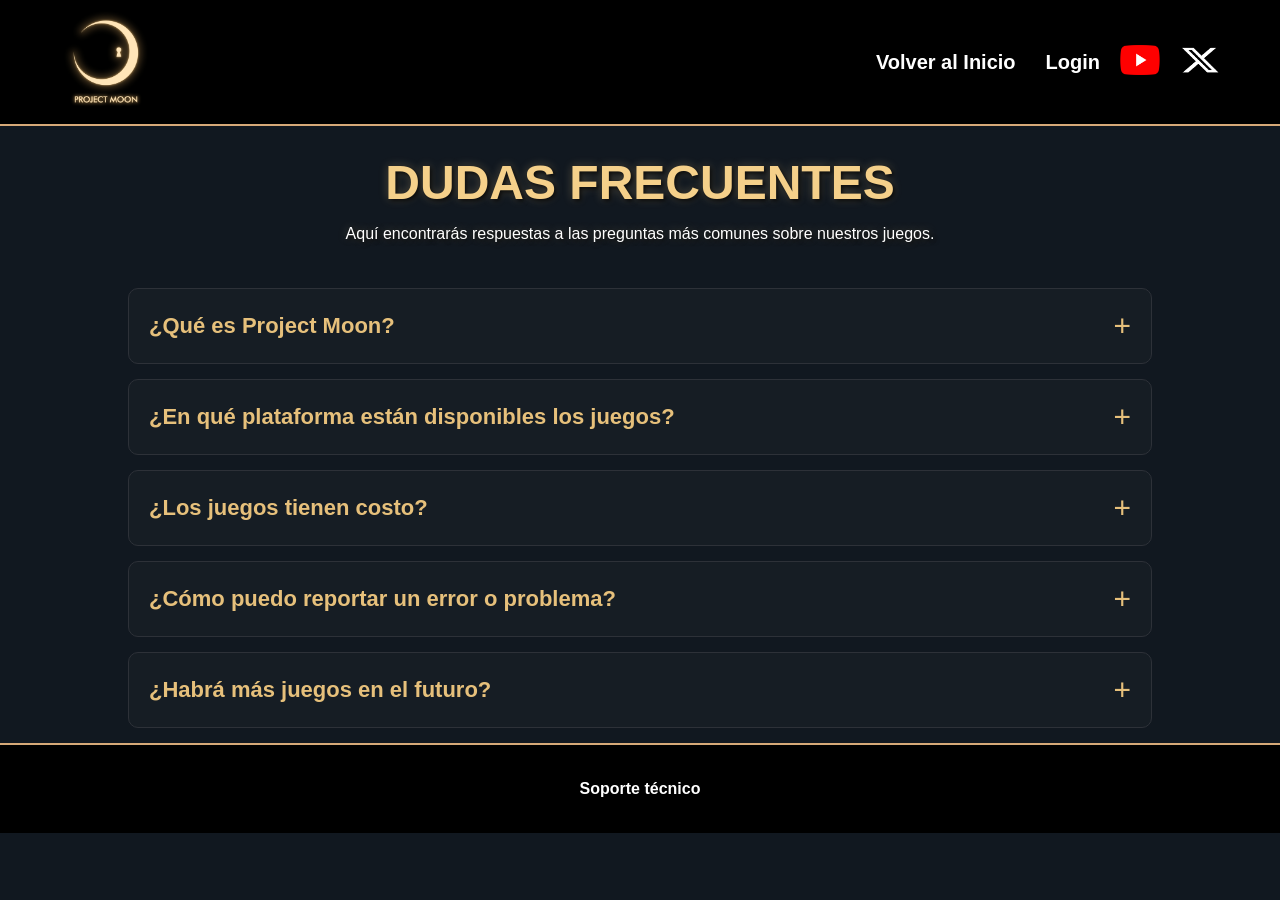
<file: pages/dudas_frecuentes.html>
<!DOCTYPE html>
<html lang="es">

<head>
    <meta charset="UTF-8">
    <meta name="viewport" content="width=device-width, initial-scale=1.0">
    <meta name="author" content="Grupo AVAE">
    <title>Dudas Frecuentes</title>
    <link rel="stylesheet" href="../static/css/style.css">
</head>

<body>
    <header>

        <nav class="navbar">
            <div class="Project">
                <img class="logo" src="../static/images/300px-Project_Moon_Logo.png" alt="Logo">
            </div>
            <div class="nav-links">
                <div class="links">
                    <a href="../index.html" class="link">Volver al Inicio</a>
                    <a href="login.html" class="link">Login</a>
                </div>

                <div class="socialMedia">
                    <a href="https://www.youtube.com/@ProjectMoonOfficial">
                        <img class="icon" src="../static/images/Youtube_logo.png" alt="youtube">
                    </a>
                    <a href="https://x.com/ProjMoonStudio">
                        <img class="icon" src="../static/images/X_logo_2023_(white).png" alt="X">
                    </a>
                </div>
            </div>
        </nav>
    </header>
    <main class="container">
        <div class="dudas_frecuentes">
            <h1>DUDAS FRECUENTES</h1>
            <p>Aquí encontrarás respuestas a las preguntas más comunes sobre
                nuestros juegos.
            </p>
        </div>
        <ul class="que_es_project">
            <li>
                <div class="pregunta">
                    <span>¿Qué es Project Moon?</span>
                    <button class="btn">+</button>
                </div>
                <p class="respuesta">
                    Project Moon es un estudio independiente de videojuegos.
                </p>
            </li>

            <li>
                <div class="pregunta">
                    <span>¿En qué plataforma están disponibles los juegos?</span>
                    <button class="btn">+</button>
                </div>
                <p class="respuesta">
                    En PC, Android y Apple por las aplicaciones de: Steam, PlayStore y AppStore.
                </p>
            </li>

            <li>
                <div class="pregunta">
                    <span>¿Los juegos tienen costo?</span>
                    <button class="btn">+</button>
                </div>
                <p class="respuesta">
                    Algunos son de pago y otros tienen contenido gratuito.
                </p>
            </li>

            <li>
                <div class="pregunta">
                    <span>¿Cómo puedo reportar un error o problema?</span>
                    <button class="btn">+</button>
                </div>
                <p class="respuesta">
                    En el apartado de Soporte técnico de este mismo sitio web.
                </p>
            </li>

            <li>
                <div class="pregunta">
                    <span>¿Habrá más juegos en el futuro?</span>
                    <button class="btn">+</button>
                </div>
                <p class="respuesta">
                    Probablemente sí.
                </p>
            </li>
        </ul>
    </main>
    <footer class="footer">
        <a href="Soporte_tecnico.html">Soporte técnico</a>
    </footer>
    <script src="../static/js/script.js"></script>
</body>

</html>
</file>
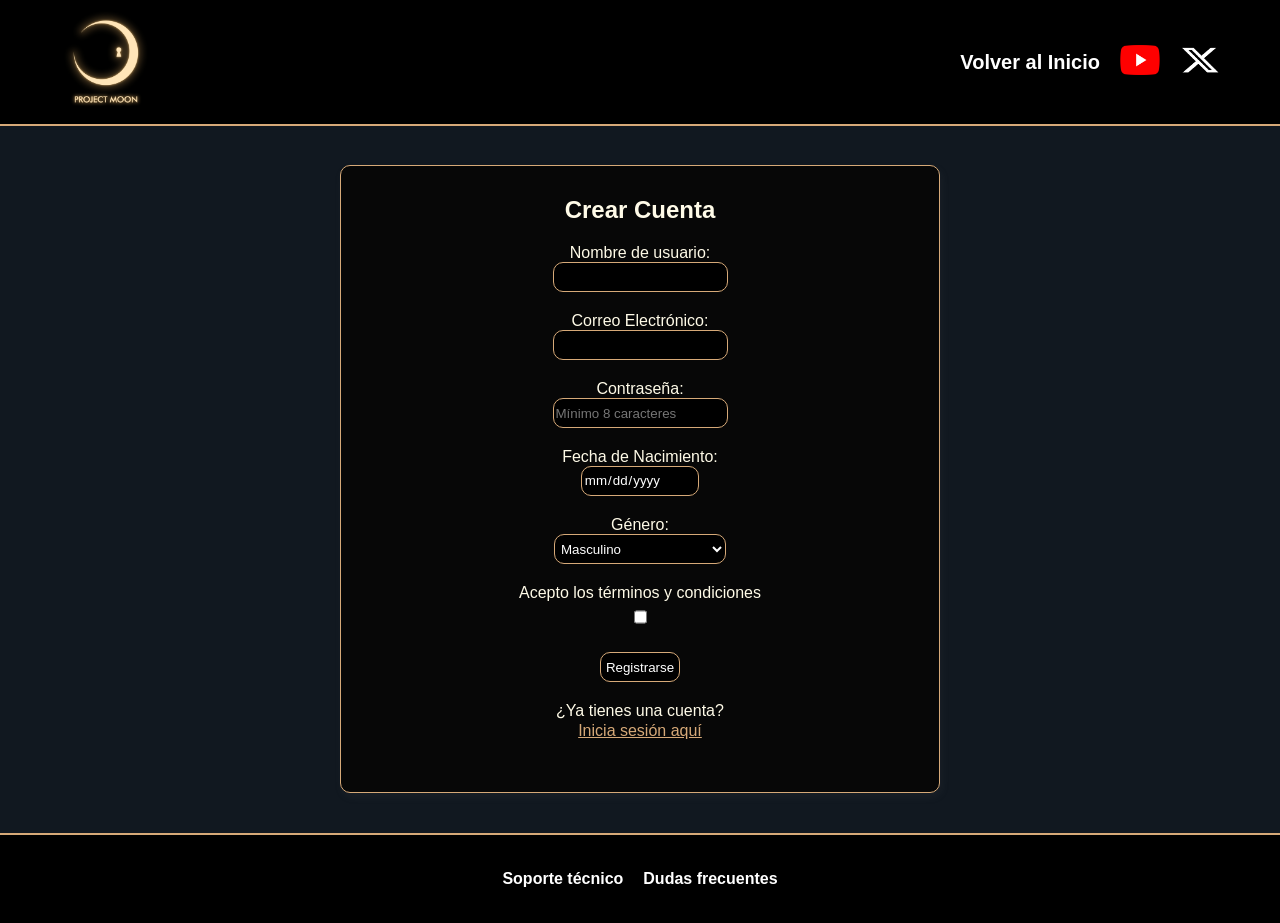
<file: pages/login.html>
<!doctype html>
<html lang="es">

<head>
    <meta charset="UTF-8">
    <meta name="viewport" content="width=device-width, initial-scale=1.0">
    <meta name="author" content="Grupo AVAE">
    <title>Project moon website</title>
    <link rel="stylesheet" href="../static/css/style.css">

</head>

<body>
    <header>
        <nav class="navbar">
            <div class="Project">
                <img class="logo" src="../static/images/300px-Project_Moon_Logo.png" alt="Logo">
            </div>
            <div class="nav-links">
                <div class="links">
                    <a href="../index.html" class="link">Volver al Inicio</a>
                </div>

                <div class="socialMedia">
                    <a href="https://www.youtube.com/@ProjectMoonOfficial">
                        <img class="icon" src="../static/images/Youtube_logo.png" alt="youtube">
                    </a>
                    <a href="https://x.com/ProjMoonStudio">
                        <img class="icon" src="../static/images/X_logo_2023_(white).png" alt="X">
                    </a>
                </div>
            </div>
        </nav>
    </header>

    <main class="container">
        <section class="formularios">
            <div class="forms">
                <h1>Crear Cuenta</h1>
                <form action="/procesar-registro" method="POST" class="soporte-group">
                    <div class="respuestas">
                        <label for="nombre">Nombre de usuario:</label>
                        <input type="text" id="nombre" name="nombre" required>
                    </div>
                    <div class="respuestas">
                        <label for="email">Correo Electrónico:</label>
                        <input type="email" id="email" name="email" required>
                    </div>
                    <div class="respuestas">
                        <label for="password">Contraseña:</label>
                        <input type="password" id="password" name="password" placeholder="Mínimo 8 caracteres"
                            minlength="8" required>
                    </div>
                    <div class="respuestas">
                        <label for="fecha-nacimiento">Fecha de Nacimiento:</label>
                        <input type="date" id="fecha-nacimiento" name="fecha_nacimiento" required>
                    </div>
                    <div class="respuestas">
                        <label for="genero">Género:</label>
                        <select id="genero" name="genero">
                            <option value="masculino">Masculino</option>
                            <option value="femenino">Femenino</option>
                            <option value="otro">Otro / Prefiero no decirlo</option>
                        </select>
                    </div>
                    <div class="respuestas">
                        <label for="terminos">Acepto los términos y condiciones</label>
                        <input type="checkbox" id="terminos" name="terminos" required>

                    </div>
                    <div class="respuestas regis">
                        <button type="submit">Registrarse</button>
                    </div>
                    <div class="respuestas user">
                        ¿Ya tienes una cuenta?
                        <a href="user.html">Inicia sesión aquí</a>
                    </div>
                </form>
            </div>
        </section>
    </main>
    <footer class="footer">
        <a href="Soporte_tecnico.html">Soporte técnico</a>
        <a href="dudas_frecuentes.html">Dudas frecuentes</a>
    </footer>
    <script>
        document.addEventListener('DOMContentLoaded', function () {
            document.querySelector('form').addEventListener('submit', function (event) {
                event.preventDefault();
                window.location.href = "user.html";
            });
        });
    </script>
</body>

</html>
</file>
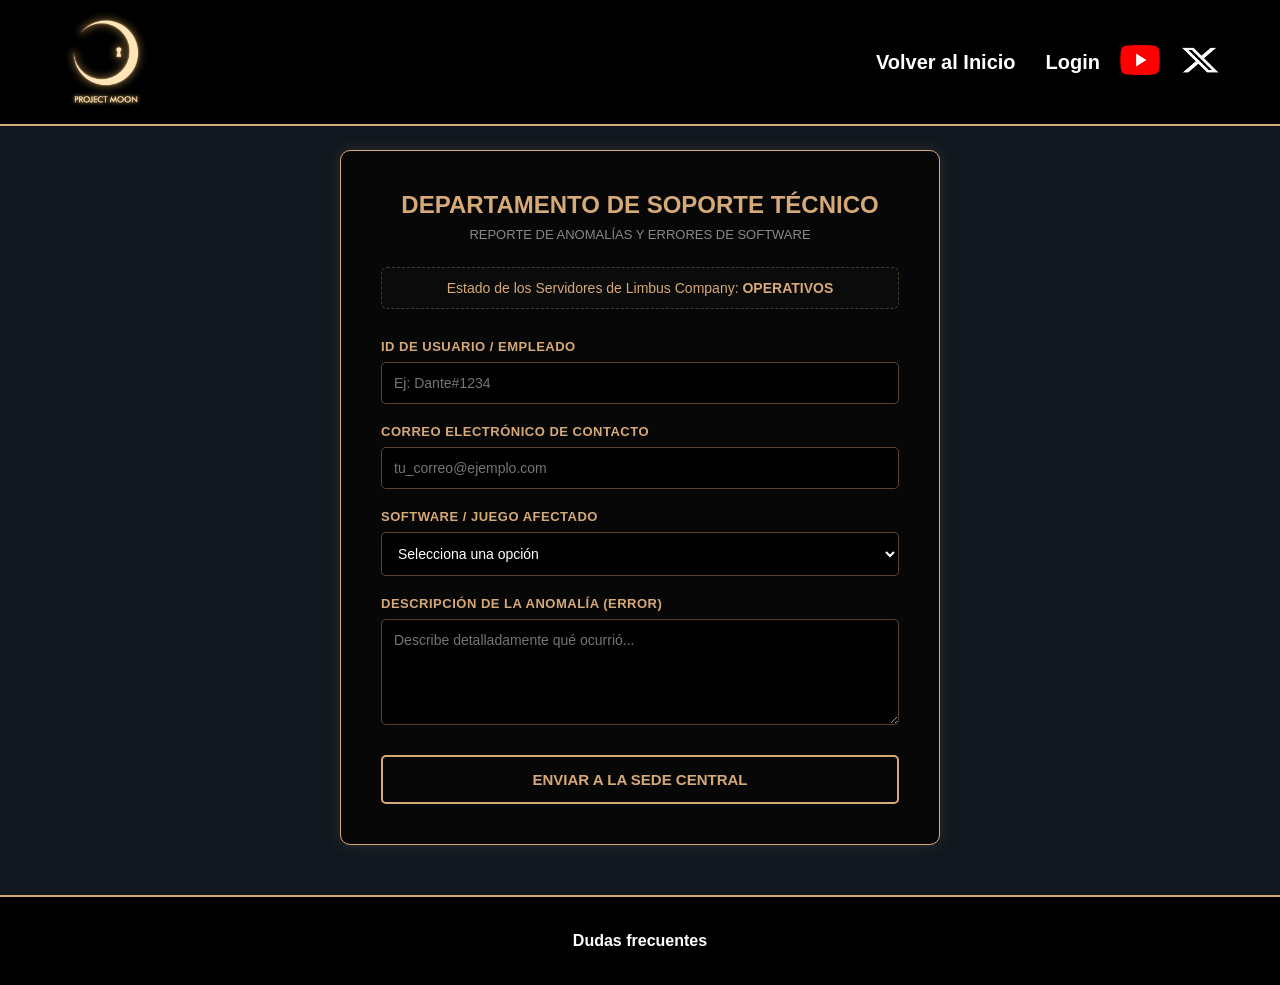
<file: pages/Soporte_tecnico.html>
<!DOCTYPE html>
<html lang="es">

<head>
    <meta charset="UTF-8">
    <meta name="viewport" content="width=device-width, initial-scale=1.0">
    <meta name="author" content="Grupo AVAE">
    <title>Soporte Técnico - Project Moon</title>
    <link rel="stylesheet" href="../static/css/style.css">
</head>

<body>
    <header>
        <nav class="navbar">
            <div class="Project">
                <img class="logo" src="../static/images/300px-Project_Moon_Logo.png" alt="Logo">
            </div>
            <div class="nav-links">
                <div class="links">
                    <a href="../index.html" class="link">Volver al Inicio</a>
                    <a href="login.html" class="link">Login</a>
                </div>

                <div class="socialMedia">
                    <a href="https://www.youtube.com/@ProjectMoonOfficial">
                        <img class="icon" src="../static/images/Youtube_logo.png" alt="youtube">
                    </a>
                    <a href="https://x.com/ProjMoonStudio">
                        <img class="icon" src="../static/images/X_logo_2023_(white).png" alt="X">
                    </a>
                </div>
            </div>
        </nav>
    </header>
    <main class="soporte-container">
        <section class="soporte-card">
            <h1>Departamento de Soporte Técnico</h1>
            <p class="soporte-subtitle">Reporte de Anomalías y Errores de Software</p>

            <div class="server-estado">
                <p>Estado de los Servidores de Limbus Company: <strong>OPERATIVOS</strong></p>
            </div>
            <form class="soporte-form" id="soporte-form">
                <div class="form-group">
                    <label for="username">ID de Usuario / Empleado</label>
                    <input type="text" id="username" placeholder="Ej: Dante#1234" required>
                </div>
                <div class="form-group">
                    <label for="email">Correo Electrónico de Contacto</label>
                    <input type="email" id="email" placeholder="tu_correo@ejemplo.com" required>
                </div>
                <div class="form-group">
                    <label for="game">Software / Juego Afectado</label>
                    <select id="game" required>
                        <option value="" disabled selected>Selecciona una opción</option>
                        <option value="lobotomy">Lobotomy Corporation</option>
                        <option value="library">Library of Ruina</option>
                        <option value="limbus">Limbus Company</option>
                        <option value="web">Problema con la Web</option>
                    </select>
                </div>

                <div class="form-group">
                    <label for="mensaje">Descripción de la Anomalía (Error)</label>
                    <textarea id="mensaje" rows="5" placeholder="Describe detalladamente qué ocurrió..."
                        required></textarea>
                </div>

                <button type="submit" class="btn-submit">Enviar a la sede central</button>
            </form>
        </section>

        <section id="cuadroGracias" class="reporte">
            <h1>¡¡¡Gracias por su reporte!!!</h1>
        </section>
    </main>

    <footer class="footer">
        <a href="dudas_frecuentes.html">Dudas frecuentes</a>
    </footer>
<script src="../static/js/script.js"></script>
</body>


</html>
</file>
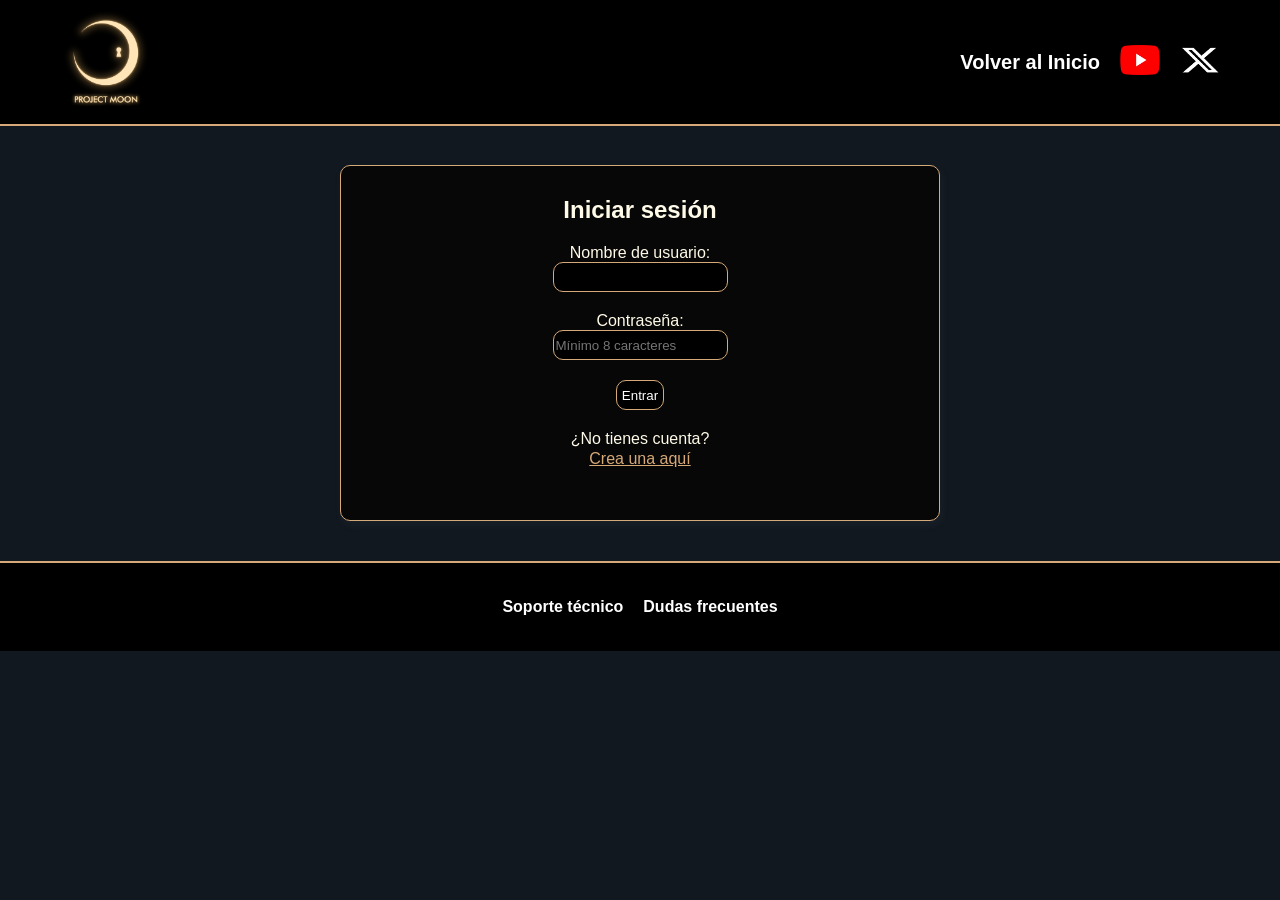
<file: pages/user.html>
<!doctype html>
<html lang="es">

<head>
    <meta charset="UTF-8">
    <meta name="viewport" content="width=device-width, initial-scale=1.0">
    <meta name="author" content="Grupo AVAE">
    <title>Project moon website</title>
    <link rel="stylesheet" href="../static/css/style.css">

</head>

<body>
    <header>
        <nav class="navbar">
            <div class="Project">
                <img class="logo" src="../static/images/300px-Project_Moon_Logo.png" alt="Logo">
            </div>
            <div class="nav-links">
                <div class="links">
                    <a href="../index.html" class="link">Volver al Inicio</a>
                </div>

                <div class="socialMedia">
                    <a href="https://www.youtube.com/@ProjectMoonOfficial">
                        <img class="icon" src="../static/images/Youtube_logo.png" alt="youtube">
                    </a>
                    <a href="https://x.com/ProjMoonStudio">
                        <img class="icon" src="../static/images/X_logo_2023_(white).png" alt="X">
                    </a>
                </div>
            </div>
        </nav>
    </header>

    <main class="container">
        <section class="formularios">
            <div class="forms">
                <h1>Iniciar sesión</h1>
                <form action="/procesar-registro" method="POST">
                    <div class="respuestas">
                        <label for="nombre">Nombre de usuario:</label>
                        <input type="text" id="nombre" name="nombre" required>
                    </div>
                    <div class="respuestas">
                        <label for="password">Contraseña:</label>
                        <input type="password" id="password" name="password" placeholder="Mínimo 8 caracteres"
                            minlength="8" required>
                    </div>
                    <div class="respuestas regis">
                        <button type="submit">Entrar</button>
                    </div>
                    <div class="respuestas user">
                        ¿No tienes cuenta?
                        <a href="login.html">Crea una aquí</a>
                    </div>
                </form>
            </div>
        </section>
    </main>
    <footer class="footer userr">
        <a href="Soporte_tecnico.html">Soporte técnico</a>
        <a href="dudas_frecuentes.html">Dudas frecuentes</a>
    </footer>
    <script>
        document.addEventListener('DOMContentLoaded', function () {
            document.querySelector('form').addEventListener('submit', function (event) {
                event.preventDefault();
                window.location.href = "../index.html";
            });
        });
    </script>
</body>

</html>
</file>
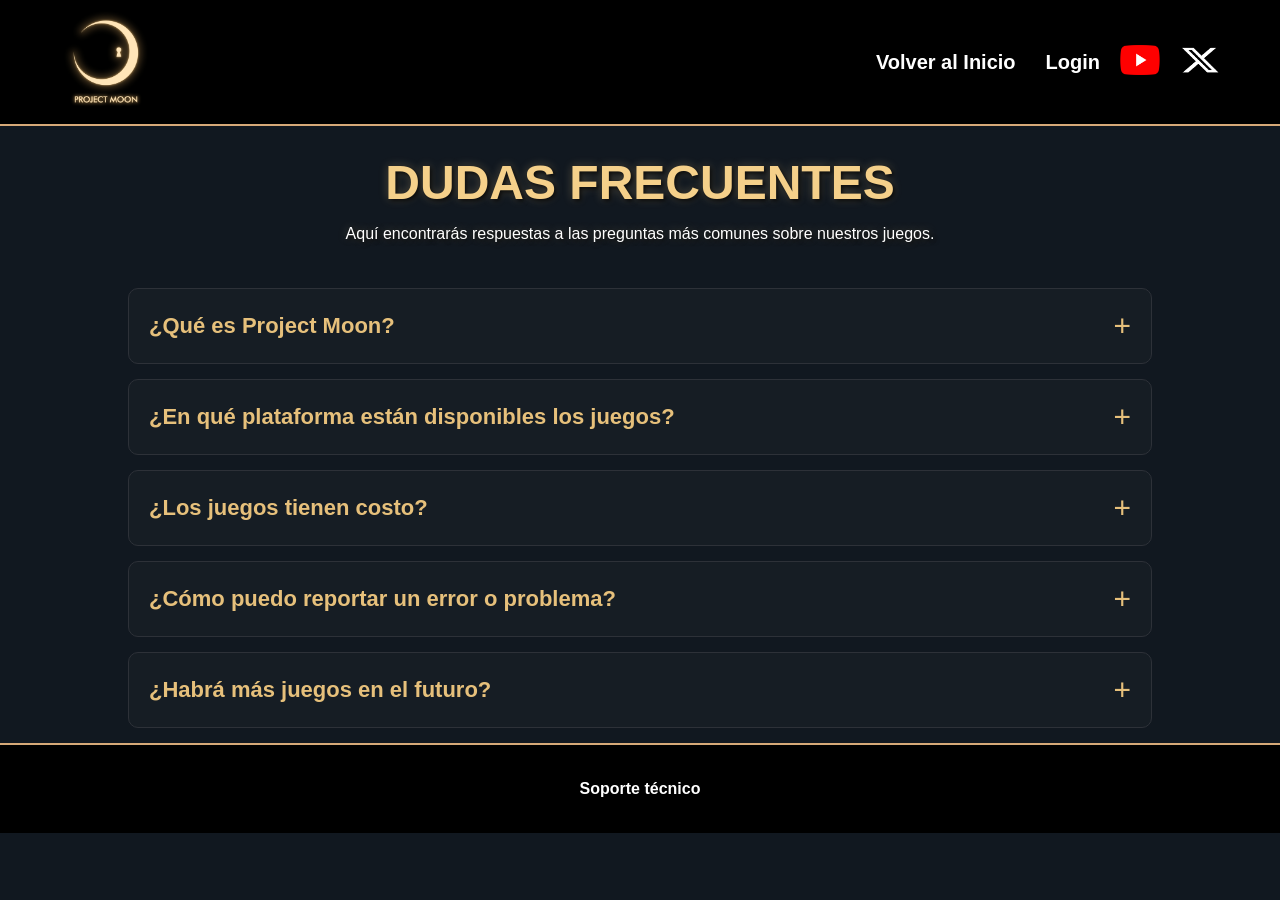
<file: Pagina_project_moon/pages/dudas_frecuentes.html>
<!DOCTYPE html>
<html lang="es">

<head>
    <meta charset="UTF-8">
    <meta name="viewport" content="width=device-width, initial-scale=1.0">
    <meta name="author" content="Grupo AVAE">
    <title>Dudas Frecuentes</title>
    <link rel="stylesheet" href="../static/css/style.css">
</head>

<body>
    <header>

        <nav class="navbar">
            <div class="Project">
                <img class="logo" src="/Pagina_project_moon/static/images/300px-Project_Moon_Logo.png" alt="Logo">
            </div>
            <div class="nav-links">
                <div class="links">
                    <a href="../index.html" class="link">Volver al Inicio</a>
                    <a href="login.html" class="link">Login</a>
                </div>

                <div class="socialMedia">
                    <a href="https://www.youtube.com/@ProjectMoonOfficial">
                        <img class="icon" src="/Pagina_project_moon/static/images/Youtube_logo.png" alt="youtube">
                    </a>
                    <a href="https://x.com/ProjMoonStudio">
                        <img class="icon" src="/Pagina_project_moon/static/images/X_logo_2023_(white).png" alt="X">
                    </a>
                </div>
            </div>
        </nav>
    </header>
    <main class="container">
        <div class="dudas_frecuentes">
            <h1>DUDAS FRECUENTES</h1>
            <p>Aquí encontrarás respuestas a las preguntas más comunes sobre
                nuestros juegos.
            </p>
        </div>
        <ul class="que_es_project">
            <li>
                <div class="pregunta">
                    <span>¿Qué es Project Moon?</span>
                    <button class="btn">+</button>
                </div>
                <p class="respuesta">
                    Project Moon es un estudio independiente de videojuegos.
                </p>
            </li>

            <li>
                <div class="pregunta">
                    <span>¿En qué plataforma están disponibles los juegos?</span>
                    <button class="btn">+</button>
                </div>
                <p class="respuesta">
                    En PC, Android y Apple por las aplicaciones de: Steam, PlayStore y AppStore.
                </p>
            </li>

            <li>
                <div class="pregunta">
                    <span>¿Los juegos tienen costo?</span>
                    <button class="btn">+</button>
                </div>
                <p class="respuesta">
                    Algunos son de pago y otros tienen contenido gratuito.
                </p>
            </li>

            <li>
                <div class="pregunta">
                    <span>¿Cómo puedo reportar un error o problema?</span>
                    <button class="btn">+</button>
                </div>
                <p class="respuesta">
                    En el apartado de Soporte técnico de este mismo sitio web.
                </p>
            </li>

            <li>
                <div class="pregunta">
                    <span>¿Habrá más juegos en el futuro?</span>
                    <button class="btn">+</button>
                </div>
                <p class="respuesta">
                    Probablemente sí.
                </p>
            </li>
        </ul>
    </main>
    <footer class="footer">
        <a href="Soporte_tecnico.html">Soporte técnico</a>
    </footer>
    <script src="../static/js/script.js"></script>
</body>

</html>
</file>
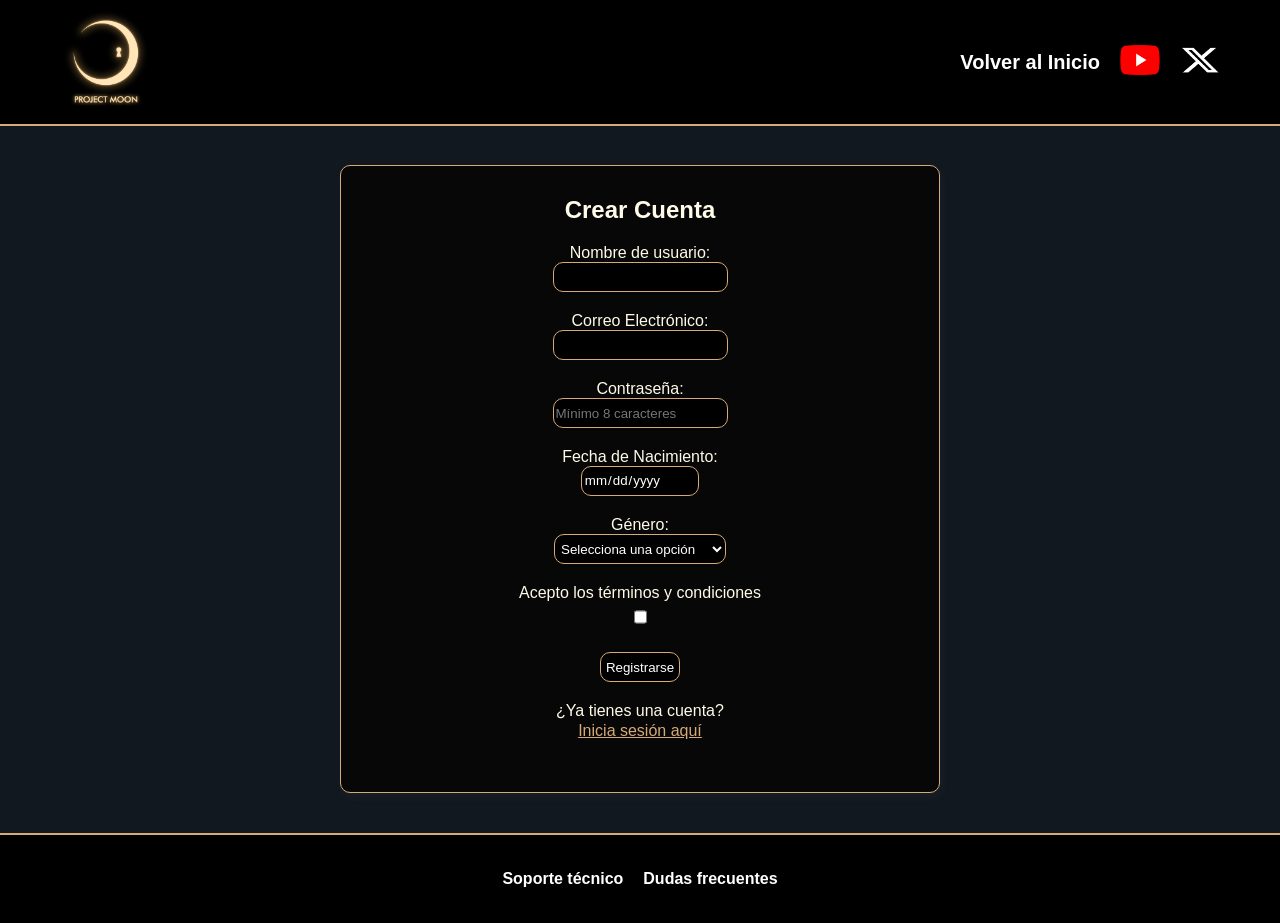
<file: Pagina_project_moon/pages/login.html>
<!doctype html>
<html lang="es">

<head>
    <meta charset="UTF-8">
    <meta name="viewport" content="width=device-width, initial-scale=1.0">
    <meta name="author" content="Grupo AVAE">
    <title>Project moon website</title>
    <link rel="stylesheet" href="../static/css/style.css">

</head>

<body>
    <header>
        <nav class="navbar">
            <div class="Project">
                <img class="logo" src="../static/images/300px-Project_Moon_Logo.png" alt="Logo">
            </div>
            <div class="nav-links">
                <div class="links">
                    <a href="../index.html" class="link">Volver al Inicio</a>
                </div>

                <div class="socialMedia">
                    <a href="https://www.youtube.com/@ProjectMoonOfficial">
                        <img class="icon" src="../static/images/Youtube_logo.png" alt="youtube">
                    </a>
                    <a href="https://x.com/ProjMoonStudio">
                        <img class="icon" src="../static/images/X_logo_2023_(white).png" alt="X">
                    </a>
                </div>
            </div>
        </nav>
    </header>

    <main class="container">
        <section class="formularios">
            <div class="forms">
                <h1>Crear Cuenta</h1>
                <form action="/procesar-registro" method="POST" class="soporte-group">
                    <div class="respuestas">
                        <label for="nombre">Nombre de usuario:</label>
                        <input type="text" id="nombre" name="nombre" required>
                    </div>
                    <div class="respuestas">
                        <label for="email">Correo Electrónico:</label>
                        <input type="email" id="email" name="email" required>
                    </div>
                    <div class="respuestas">
                        <label for="password">Contraseña:</label>
                        <input type="password" id="password" name="password" placeholder="Mínimo 8 caracteres"
                            minlength="8" required>
                    </div>
                    <div class="respuestas">
                        <label for="fecha-nacimiento">Fecha de Nacimiento:</label>
                        <input type="date" id="fecha-nacimiento" name="fecha_nacimiento" required>
                    </div>
                    <div class="respuestas">
                        <label for="genero">Género:</label>
                        <select id="genero" name="genero">
                            <option value="">Selecciona una opción</option>
                            <option value="masculino">Masculino</option>
                            <option value="femenino">Femenino</option>
                            <option value="otro">Otro / Prefiero no decirlo</option>
                        </select>
                    </div>
                    <div class="respuestas">
                        <label for="terminos">Acepto los términos y condiciones</label>
                        <input type="checkbox" id="terminos" name="terminos" required>

                    </div>
                    <div class="respuestas regis">
                        <button type="submit">Registrarse</button>
                    </div>
                    <div class="respuestas user">
                        ¿Ya tienes una cuenta?
                        <a href="user.html">Inicia sesión aquí</a>
                    </div>
                </form>
            </div>
        </section>
    </main>
    <footer class="footer">
        <a href="Soporte_tecnico.html">Soporte técnico</a>
        <a href="dudas_frecuentes.html">Dudas frecuentes</a>
    </footer>
    <script>
        document.addEventListener('DOMContentLoaded', function () {
            document.querySelector('form').addEventListener('submit', function (event) {
                event.preventDefault();
                window.location.href = "user.html";
            });
        });
    </script>
</body>

</html>
</file>
<file: static/css/style.css>
* {
    margin: 0;
    padding: 0;
    box-sizing: border-box;
    font-family: Arial, Helvetica, sans-serif;
}

html {
    scroll-behavior: smooth;
}

body {
    background-color: rgb(24, 28, 31);
}

.navbar {
    background-color: black;
    position: fixed;
    display: flex;
    align-items: center;
    justify-content: space-between;
    padding: 10px;
    padding-left: 60px;
    padding-right: 60px;
    width: 100%;
    border-bottom: 2px solid rgb(214, 169, 120);
    z-index: 5;
    top: 0;
    left: 0;
}

.logo {
    min-width: 10px;
    min-height: 10px;
    max-height: 100px;
    max-width: 100px;
    transition: transform 0.3s ease;
}

.logo:hover {
    transform: scale(1.2);
}

.nav-links {
    display: flex;
    justify-content: center;
    align-items: center;
    gap: 20px;
    flex-wrap: wrap;
}

.nav-links a {
    text-decoration: none;
    color: white;
    font-weight: bold;
    transition: transform 0.3s ease;
}

.nav-links a:hover {
    transform: scale(1.2);
}

.links {
    display: flex;
    gap: 30px;
    font-size: 20px;
}

.socialMedia {
    display: flex;
    align-items: center;
    gap: 20px;
    flex-wrap: wrap;
}

.container {
    margin-top: 125px;
}

.icon {
    width: 40px;
    height: 30px;
}

.footer {
    display: flex;
    justify-content: center;
    gap: 20px;
    width: 100%;
    height: 90px;
    align-items: center;
    background-color: rgb(0, 0, 0);
    border-top: 2px solid rgb(214, 169, 120);
    flex-wrap: wrap;
}

footer a {
    text-decoration: none;
    color: rgb(255, 255, 255);
    font-weight: bold;
}

.Juegos_ProjectMoon {
    display: flex;
    justify-content: row;
    align-items: center;
    gap: 10px;
    padding: 30px;
    flex-wrap: wrap;
}

.TarjetaVideojuego {
    width: 200px;
    min-width: 300px;
    flex: 1;
    min-height: 525px;
    max-height: 525px;
    display: flex;
    flex-direction: column;
    justify-content: center;
    align-items: center;
    text-align: center;
    background-color: rgb(7, 7, 7);
    border-radius: 10px;
    color: rgb(255, 251, 232);
    box-shadow: 2px 4px 8px rgba(32, 32, 32, 0.76);
    transition:
        transform 0.3s ease,
        box-shadow 0.3s ease;
    text-decoration: none;
    border: 1px solid rgb(214, 169, 120);
    gap: 5px;
    padding: 15px;
}

.TarjetaVideojuego a {
    transition: all 0.3s ease;
}

.TarjetaVideojuego a:hover {
    transform: scale(1.1);
}

.TarjetaVideojuego:hover {
    transform: scale(1.03) translateY(-15px);
    box-shadow: 10px 16px 20px rgba(32, 32, 32, 0.76);
}

.TarjetaVideojuego video {
    width: 90%;
    height: 80%;
}

.TarjetaVideojuego img {
    width: 60%;
    height: 170px;
    border-radius: 20px;
    margin-top: 15px;
    margin-bottom: 20px;
}

.container a {
    text-decoration: none;
    color: rgb(224, 205, 141);
    margin-bottom: 15px;
}

/*---LOGIN---------------------------------------------------------------------*/
.formularios {
    padding: 40px;
    display: flex;
    justify-content: center;
}

.forms {
    display: flex;
    flex-direction: column;
    padding: 30px;
    justify-content: center;
    align-items: center;
    background-color: rgb(7, 7, 7);
    border-radius: 10px;
    color: rgb(255, 251, 232);
    box-shadow: 2px 4px 8px rgba(109, 107, 107, 0.096);
    text-decoration: none;
    border: 1px solid rgb(214, 169, 120);
    width: 50%;
}

.respuestas {
    display: flex;
    flex-direction: column;
    justify-content: center;
    align-items: center;
    margin: 20px;
    transition: transform 0.3s ease;
}

.respuestas:hover {
    transform: scale(1.1);
}

.respuestas input {
    color: white;
    background-color: black;
    border-radius: 10px;
    height: 30px;
    padding: 2px;
    border: none;
    border: 1px solid rgb(214, 169, 120);
}

.respuestas select {
    color: white;
    background-color: black;
    border-radius: 10px;
    height: 30px;
    padding: 2px;
    border: none;
    border: 1px solid rgb(214, 169, 120);
}

.Acepto {
    margin-top: 10px;
}

.regis button {
    cursor: pointer;
    color: white;
    background-color: black;
    border-radius: 10px;
    padding: 5px;
    height: 30px;
    border: 1px solid rgb(214, 169, 120);
    transition: transform 0.3s ease;
}

.regis button:hover {
    transform: scale(1.1);
}

.user a {
    color: rgb(214, 169, 120);
    text-decoration: underline;
    margin: 2px;
}

.Acepto input {
    color: black;
}

/*---MUNDO--*/

.Mundo_ProjectMoon {
    display: flex;
    justify-content: center;
    flex-wrap: wrap;
    transition: transform 0.3s ease;
}

.Explicacion_Mundo {
    width: 85%;
    height: 650px;
    background-color: black;
    display: flex;
    justify-self: center;
    justify-content: center;
    align-items: center;
    align-content: center;
    flex-direction: row;
    border-radius: 20px;
    border: 3px solid rgb(214, 169, 120);
    color: white;
    text-align: center;
    box-shadow: 4px 8px 16px rgb(0, 0, 0);
    margin-bottom: 70px;
    flex-wrap: wrap;
    padding: 25px;
    overflow: scroll;
    scrollbar-width: none;
    flex-wrap: wrap;
}

.Mundo_ProjectMoon:hover {
    transform: scale(1.05);
}

.Explicacion_Mundo_Texto {
    flex: 2;
}

.Explicacion_Mundo_Texto h1 {
    font-size: 50px;
    color: red;
}

.Explicacion_Mundo_Texto p {
    color: rgb(214, 169, 120);
    font-weight: bold;
    font-size: 20px;
    margin-top: 15px;
    margin-bottom: 15px;
}

.Explicacion_Mundo_Texto h2 {
    font-size: 22px;
    color: white;
}

.Explicacion_Mundo_Img {
    flex: 1;
    height: 90%;
    width: 90%;
}

.Explicacion_Mundo img {
    width: 700px;
    height: 500px;
    margin-top: 35px;
}

/*DUDAS -------------------------------------------FRECUENTES*/
.dudas_frecuentes {
    display: flex;
    flex-direction: column;
    gap: 15px;
    color: white;
    text-shadow:
        2px 2px 4px rgba(0, 0, 0, 0.8),
        0 0 10px rgba(245, 208, 138, 0.3);
    position: relative;
    padding: 30px;
    justify-content: center;
    align-items: center;
}

.dudas_frecuentes h1 {
    font-size: 3rem;
    color: #f5d08a;
    text-shadow:
        2px 2px 4px rgba(0, 0, 0, 0.8),
        0 0 10px rgba(245, 208, 138, 0.3);
}

body {
    background: #111820;
    font-family: Arial, sans-serif;
}

.que_es_project {
    width: 80%;
    margin: auto;
    padding: 0;
}

.que_es_project li {
    list-style: none;
    background: #161d24;
    border: 1px solid #2d3138;
    border-radius: 10px;
    margin: 15px 0;
    padding: 20px;
    transition: transform 0.3s ease;
}

.que_es_project li:hover {
    transform: scale(1.1);
}

.pregunta {
    display: flex;
    justify-content: space-between;
    align-items: center;
    color: #e6c07b;
    font-size: 22px;
    font-weight: bold;
}

.btn {
    background: none;
    border: none;
    color: #e6c07b;
    font-size: 30px;
    cursor: pointer;
}

.respuesta {
    display: none;
    margin-top: 15px;
    color: white;
    line-height: 1.5;
}

.respuesta.activa {
    display: block;
}

/*DUDAS -------------------------------------------FRECUENTES*/

/* ==========================================================================
SOPORTE TÉCNICO 
========================================================================== */

.soporte-container {
    margin-top: 150px;
    margin-bottom: 50px;
    display: flex;
    flex-direction: column;
    justify-content: center;
    align-items: center;
    padding: 0 20px;
    min-height: calc(100vh - 240px);
}

.soporte-card {
    background-color: rgb(7, 7, 7);
    border: 1px solid rgb(214, 169, 120);
    border-radius: 10px;
    padding: 40px;
    width: 100%;
    max-width: 600px;
    box-shadow: 0 0 15px rgba(214, 169, 120, 0.15);
}

.soporte-card h1 {
    font-size: 24px;
    text-transform: uppercase;
    color: rgb(214, 169, 120);
    text-align: center;
    margin-bottom: 8px;
}

.soporte-subtitle {
    text-align: center;
    font-size: 13px;
    color: #888;
    text-transform: uppercase;
    margin-bottom: 25px;
}

.server-estado {
    display: flex;
    align-items: center;
    justify-content: center;
    gap: 10px;
    color: rgb(214, 169, 120);
    background-color: rgba(255, 255, 255, 0.02);
    padding: 12px;
    border-radius: 6px;
    margin-bottom: 30px;
    border: 1px dashed rgba(214, 169, 120, 0.3);
    font-size: 14px;
}

.soporte-form {
    display: flex;
    flex-direction: column;
    gap: 20px;
}

.form-group {
    display: flex;
    flex-direction: column;
    gap: 8px;
}

.form-group label {
    font-size: 13px;
    font-weight: bold;
    color: rgb(214, 169, 120);
    text-transform: uppercase;
    letter-spacing: 0.5px;
}

.form-group input {
    background-color: rgba(0, 0, 0, 0.8);
    border: 1px solid rgba(214, 169, 120, 0.4);
    border-radius: 5px;
    padding: 12px;
    color: white;
    font-size: 14px;

    outline: none;
}

.form-group select {
    background-color: rgba(0, 0, 0, 0.8);
    border: 1px solid rgba(214, 169, 120, 0.4);
    border-radius: 5px;
    padding: 12px;
    color: white;
    font-size: 14px;
    transition: all 0.3s ease;
    outline: none;
}

.form-group textarea {
    background-color: rgba(0, 0, 0, 0.8);
    border: 1px solid rgba(214, 169, 120, 0.4);
    border-radius: 5px;
    padding: 12px;
    color: white;
    font-size: 14px;
    transition: all 0.3s ease;
    outline: none;
}

.form-group select option {
    background-color: rgb(7, 7, 7);
    color: white;
}

.btn-submit {
    background-color: transparent;
    border: 2px solid rgb(214, 169, 120);
    color: rgb(214, 169, 120);
    padding: 14px;
    font-size: 15px;
    font-weight: bold;
    text-transform: uppercase;
    border-radius: 5px;
    cursor: pointer;
    transition: all 0.3s ease;
    margin-top: 10px;
}

.btn-submit a {
    text-decoration: none;
    color: rgb(214, 169, 120);
}

.btn-submit:hover {
    background-color: rgb(214, 169, 120);
    color: black;
    box-shadow: 0 0 15px rgba(214, 169, 120, 0.5);
    transform: translateY(-2px);
}

.btn-submit:active {
    transform: translateY(0);
}

/*gracias*/
.reporte {
    height: 300px;
    width: 650px;
    font-size: 40px;
    display: none;
    padding: 10px;
    flex-direction: column;
    justify-content: center;
    align-items: center;
    text-align: center;
    background-color: rgb(7, 7, 7);
    border-radius: 10px;
    color: rgb(214, 169, 120);
    box-shadow: 2px 4px 8px rgba(32, 32, 32, 0.76);
    text-decoration: none;
    border: 1px solid rgb(214, 169, 120);
    position: fixed;
    top: 50%;
    left: 50%;
    transform: translate(-50%, -50%);
    z-index: 1000;
}

/*gracias*/
</file>
<file: Pagina_project_moon/static/css/style.css>
* {
    margin: 0;
    padding: 0;
    box-sizing: border-box;
    font-family: Arial, Helvetica, sans-serif;
}

html {
    scroll-behavior: smooth;
}

body {
    background-color: rgb(24, 28, 31);
}

.navbar {
    background-color: black;
    position: fixed;
    display: flex;
    align-items: center;
    justify-content: space-between;
    padding: 10px;
    padding-left: 60px;
    padding-right: 60px;
    width: 100%;
    border-bottom: 2px solid rgb(214, 169, 120);
    z-index: 5;
    top: 0;
    left: 0;
}

.logo {
    min-width: 10px;
    min-height: 10px;
    max-height: 100px;
    max-width: 100px;
    transition: transform 0.3s ease;
}

.logo:hover {
    transform: scale(1.2);
}

.nav-links {
    display: flex;
    justify-content: center;
    align-items: center;
    gap: 20px;
    flex-wrap: wrap;
}

.nav-links a {
    text-decoration: none;
    color: white;
    font-weight: bold;
    transition: transform 0.3s ease;
}

.nav-links a:hover {
    transform: scale(1.2);
}

.links {
    display: flex;
    gap: 30px;
    font-size: 20px;
}

.socialMedia {
    display: flex;
    align-items: center;
    gap: 20px;
    flex-wrap: wrap;
}

.container {
    margin-top: 125px;
}

.icon {
    width: 40px;
    height: 30px
}

.footer {
    display: flex;
    justify-content: center;
    gap: 20px;
    width: 100%;
    height: 90px;
    align-items: center;
    background-color: rgb(0, 0, 0);
    border-top: 2px solid rgb(214, 169, 120);
    flex-wrap: wrap;

}

footer a {
    text-decoration: none;
    color: rgb(255, 255, 255);
    font-weight: bold;

}

.Juegos_ProjectMoon {
    display: flex;
    justify-content: row;
    align-items: center;
    gap: 10px;
    padding: 30px;
    flex-wrap: wrap;
}

.TarjetaVideojuego {
    width: 200px;
    min-width: 300px;
    flex: 1;
    min-height: 525px;
    max-height: 525px;
    display: flex;
    flex-direction: column;
    justify-content: center;
    align-items: center;
    text-align: center;
    background-color: rgb(7, 7, 7);
    border-radius: 10px;
    color: rgb(255, 251, 232);
    box-shadow: 2px 4px 8px rgba(32, 32, 32, 0.76);
    transition: transform 0.3s ease, box-shadow 0.3s ease;
    text-decoration: none;
    border: 1px solid rgb(214, 169, 120);
    gap: 5px;
    padding: 15px;
}

.TarjetaVideojuego a {
    transition: all 0.3s ease;
}

.TarjetaVideojuego a:hover {
    transform: scale(1.1);
}

.TarjetaVideojuego:hover {
    transform: scale(1.03) translateY(-15px);
    box-shadow: 10px 16px 20px rgba(32, 32, 32, 0.76);
}


.TarjetaVideojuego video {
    width: 90%;
    height: 80%;
}

.TarjetaVideojuego img {
    width: 60%;
    height: 170px;
    border-radius: 20px;
    margin-top: 15px;
    margin-bottom: 20px;
}


.container a {
    text-decoration: none;
    color: rgb(224, 205, 141);
    margin-bottom: 15px;
}


/*---LOGIN---------------------------------------------------------------------*/
.formularios {
    padding: 40px;
    display: flex;
    justify-content: center;
}

.forms {
    display: flex;
    flex-direction: column;
    padding: 30px;
    justify-content: center;
    align-items: center;
    background-color: rgb(7, 7, 7);
    border-radius: 10px;
    color: rgb(255, 251, 232);
    box-shadow: 2px 4px 8px rgba(109, 107, 107, 0.096);
    text-decoration: none;
    border: 1px solid rgb(214, 169, 120);
    width: 50%;
}


.respuestas {
    display: flex;
    flex-direction: column;
    justify-content: center;
    align-items: center;
    margin: 20px;
    transition: transform 0.3s ease;
}

.respuestas:hover {
    transform: scale(1.1);
}

.respuestas input {
    color: white;
    background-color: black;
    border-radius: 10px;
    height: 30px;
    padding: 2px;
    border: none;
    border: 1px solid rgb(214, 169, 120);
}

.respuestas select {
    color: white;
    background-color: black;
    border-radius: 10px;
    height: 30px;
    padding: 2px;
    border: none;
    border: 1px solid rgb(214, 169, 120);
}

.Acepto {
    margin-top: 10px;
}

.regis button {
    cursor: pointer;
    color: white;
    background-color: black;
    border-radius: 10px;
    padding: 5px;
    height: 30px;
    border: 1px solid rgb(214, 169, 120);
    transition: transform 0.3s ease;
}

.regis button:hover {
    transform: scale(1.1);
}

.user a {
    color: rgb(214, 169, 120);
    text-decoration: underline;
    margin: 2px;
}

.Acepto input {
    color: black;
}


/*---MUNDO--*/

.Mundo_ProjectMoon {
    display: flex;
    justify-content: center;
    flex-wrap: wrap;
    transition: transform 0.3s ease;
}

.Explicacion_Mundo {
    width: 85%;
    height: 650px;
    background-color: black;
    display: flex;
    justify-self: center;
    justify-content: center;
    align-items: center;
    align-content: center;
    flex-direction: row;
    border-radius: 20px;
    border: 3px solid rgb(214, 169, 120);
    color: white;
    text-align: center;
    box-shadow: 4px 8px 16px rgb(0, 0, 0);
    margin-bottom: 70px;
    flex-wrap: wrap;
    padding: 25px;
    overflow: scroll;
    scrollbar-width: none;
    flex-wrap: wrap;
}

.Mundo_ProjectMoon:hover {
    transform: scale(1.05);
}

.Explicacion_Mundo_Texto {
    flex: 2;
}

.Explicacion_Mundo_Texto h1 {
    font-size: 50px;
    color: red;
}

.Explicacion_Mundo_Texto p {
    color: rgb(214, 169, 120);
    font-weight: bold;
    font-size: 20px;
    margin-top: 15px;
    margin-bottom: 15px;
}

.Explicacion_Mundo_Texto h2 {
    font-size: 22px;
    color: white;
}

.Explicacion_Mundo_Img {
    flex: 1;
    height: 90%;
    width: 90%;
}

.Explicacion_Mundo img {
    width: 700px;
    height: 500px;
    margin-top: 35px;
}

/*DUDAS -------------------------------------------FRECUENTES*/
.dudas_frecuentes {
    display: flex;
    flex-direction: column;
    gap: 15px;
    color: white;
    text-shadow:
        2px 2px 4px rgba(0, 0, 0, 0.8),
        0 0 10px rgba(245, 208, 138, 0.3);
    position: relative;
    padding: 30px;
    justify-content: center;
    align-items: center;
}

.dudas_frecuentes h1 {
    font-size: 3rem;
    color: #f5d08a;
    text-shadow:
        2px 2px 4px rgba(0, 0, 0, 0.8),
        0 0 10px rgba(245, 208, 138, 0.3);
}

body {
    background: #111820;
    font-family: Arial, sans-serif;
}

.que_es_project {
    width: 80%;
    margin: auto;
    padding: 0;
}

.que_es_project li {
    list-style: none;
    background: #161d24;
    border: 1px solid #2d3138;
    border-radius: 10px;
    margin: 15px 0;
    padding: 20px;
    transition: transform 0.3s ease;
}

.que_es_project li:hover {
    transform: scale(1.1);
}

.pregunta {
    display: flex;
    justify-content: space-between;
    align-items: center;
    color: #e6c07b;
    font-size: 22px;
    font-weight: bold;
}


.btn {
    background: none;
    border: none;
    color: #e6c07b;
    font-size: 30px;
    cursor: pointer;
}

.respuesta {
    display: none;
    margin-top: 15px;
    color: white;
    line-height: 1.5;
}

.respuesta.activa {
    display: block;
}

/*DUDAS -------------------------------------------FRECUENTES*/























/* ==========================================================================
SOPORTE TÉCNICO 
========================================================================== */

.soporte-container {
    margin-top: 150px;
    margin-bottom: 50px;
    display: flex;
    flex-direction: column;
    justify-content: center;
    align-items: center;
    padding: 0 20px;
    min-height: calc(100vh - 240px);
}

.soporte-card {
    background-color: rgb(7, 7, 7);
    border: 1px solid rgb(214, 169, 120);
    border-radius: 10px;
    padding: 40px;
    width: 100%;
    max-width: 600px;
    box-shadow: 0 0 15px rgba(214, 169, 120, 0.15);
}

.soporte-card h1 {
    font-size: 24px;
    text-transform: uppercase;
    color: rgb(214, 169, 120);
    text-align: center;
    margin-bottom: 8px;
}

.soporte-subtitle {
    text-align: center;
    font-size: 13px;
    color: #888;
    text-transform: uppercase;
    margin-bottom: 25px;
}


.server-estado {
    display: flex;
    align-items: center;
    justify-content: center;
    gap: 10px;
    color: rgb(214, 169, 120);
    background-color: rgba(255, 255, 255, 0.02);
    padding: 12px;
    border-radius: 6px;
    margin-bottom: 30px;
    border: 1px dashed rgba(214, 169, 120, 0.3);
    font-size: 14px;
}


.soporte-form {
    display: flex;
    flex-direction: column;
    gap: 20px;
}

.form-group {
    display: flex;
    flex-direction: column;
    gap: 8px;
}

.form-group label {
    font-size: 13px;
    font-weight: bold;
    color: rgb(214, 169, 120);
    text-transform: uppercase;
    letter-spacing: 0.5px;
}

.form-group input {
    background-color: rgba(0, 0, 0, 0.8);
    border: 1px solid rgba(214, 169, 120, 0.4);
    border-radius: 5px;
    padding: 12px;
    color: white;
    font-size: 14px;

    outline: none;
}

.form-group select {
    background-color: rgba(0, 0, 0, 0.8);
    border: 1px solid rgba(214, 169, 120, 0.4);
    border-radius: 5px;
    padding: 12px;
    color: white;
    font-size: 14px;
    transition: all 0.3s ease;
    outline: none;
}

.form-group textarea {
    background-color: rgba(0, 0, 0, 0.8);
    border: 1px solid rgba(214, 169, 120, 0.4);
    border-radius: 5px;
    padding: 12px;
    color: white;
    font-size: 14px;
    transition: all 0.3s ease;
    outline: none;
}

.form-group select option {
    background-color: rgb(7, 7, 7);
    color: white;
}

.btn-submit {
    background-color: transparent;
    border: 2px solid rgb(214, 169, 120);
    color: rgb(214, 169, 120);
    padding: 14px;
    font-size: 15px;
    font-weight: bold;
    text-transform: uppercase;
    border-radius: 5px;
    cursor: pointer;
    transition: all 0.3s ease;
    margin-top: 10px;
}

.btn-submit a {
    text-decoration: none;
    color: rgb(214, 169, 120);
}

.btn-submit:hover {
    background-color: rgb(214, 169, 120);
    color: black;
    box-shadow: 0 0 15px rgba(214, 169, 120, 0.5);
    transform: translateY(-2px);
}

.btn-submit:active {
    transform: translateY(0);
}

/*gracias*/
.reporte {
    height: 300px;
    width: 650px;
    font-size: 40px;
    display: none;
    padding: 10px;
    flex-direction: column;
    justify-content: center;
    align-items: center;
    text-align: center;
    background-color: rgb(7, 7, 7);
    border-radius: 10px;
    color: rgb(214, 169, 120);
    box-shadow: 2px 4px 8px rgba(32, 32, 32, 0.76);
    text-decoration: none;
    border: 1px solid rgb(214, 169, 120);
    position: fixed;
    top: 50%;
    left: 50%;
    transform: translate(-50%, -50%);
    z-index: 1000;
}

/*gracias*/
</file>
